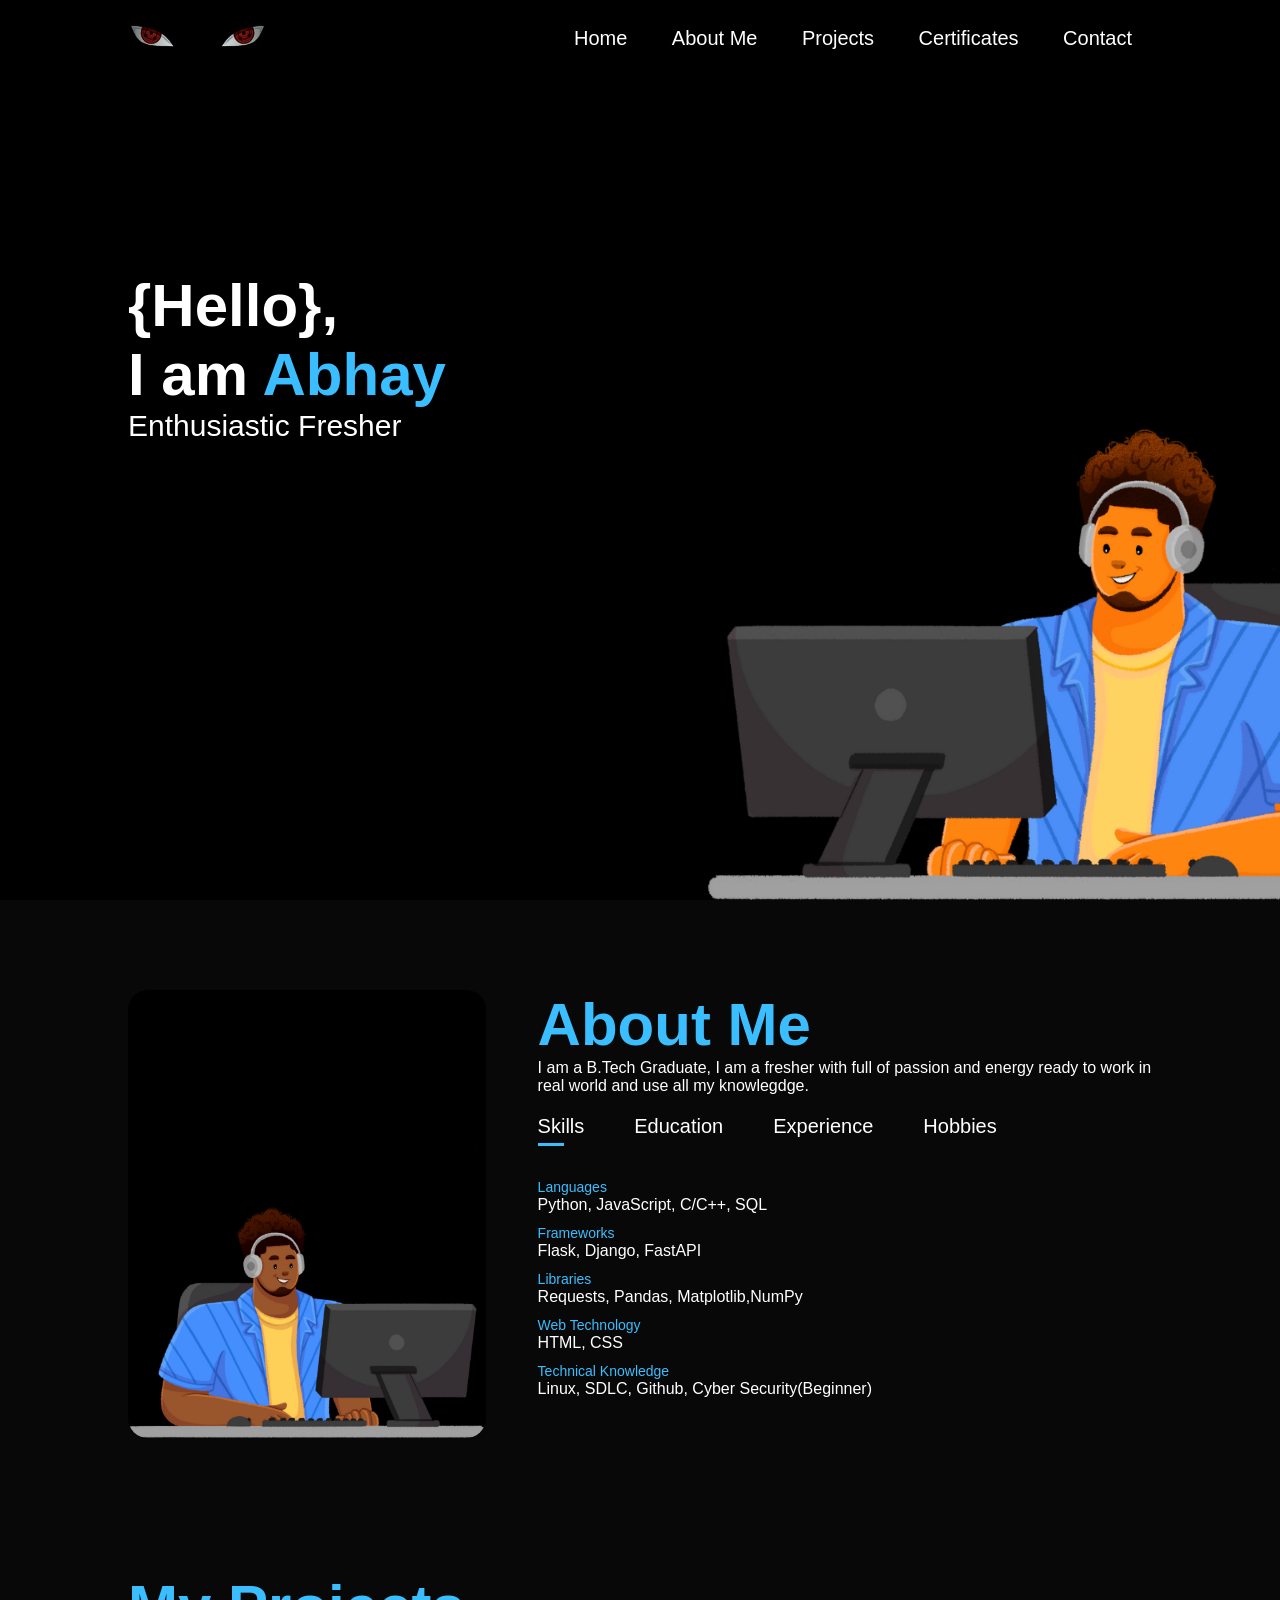
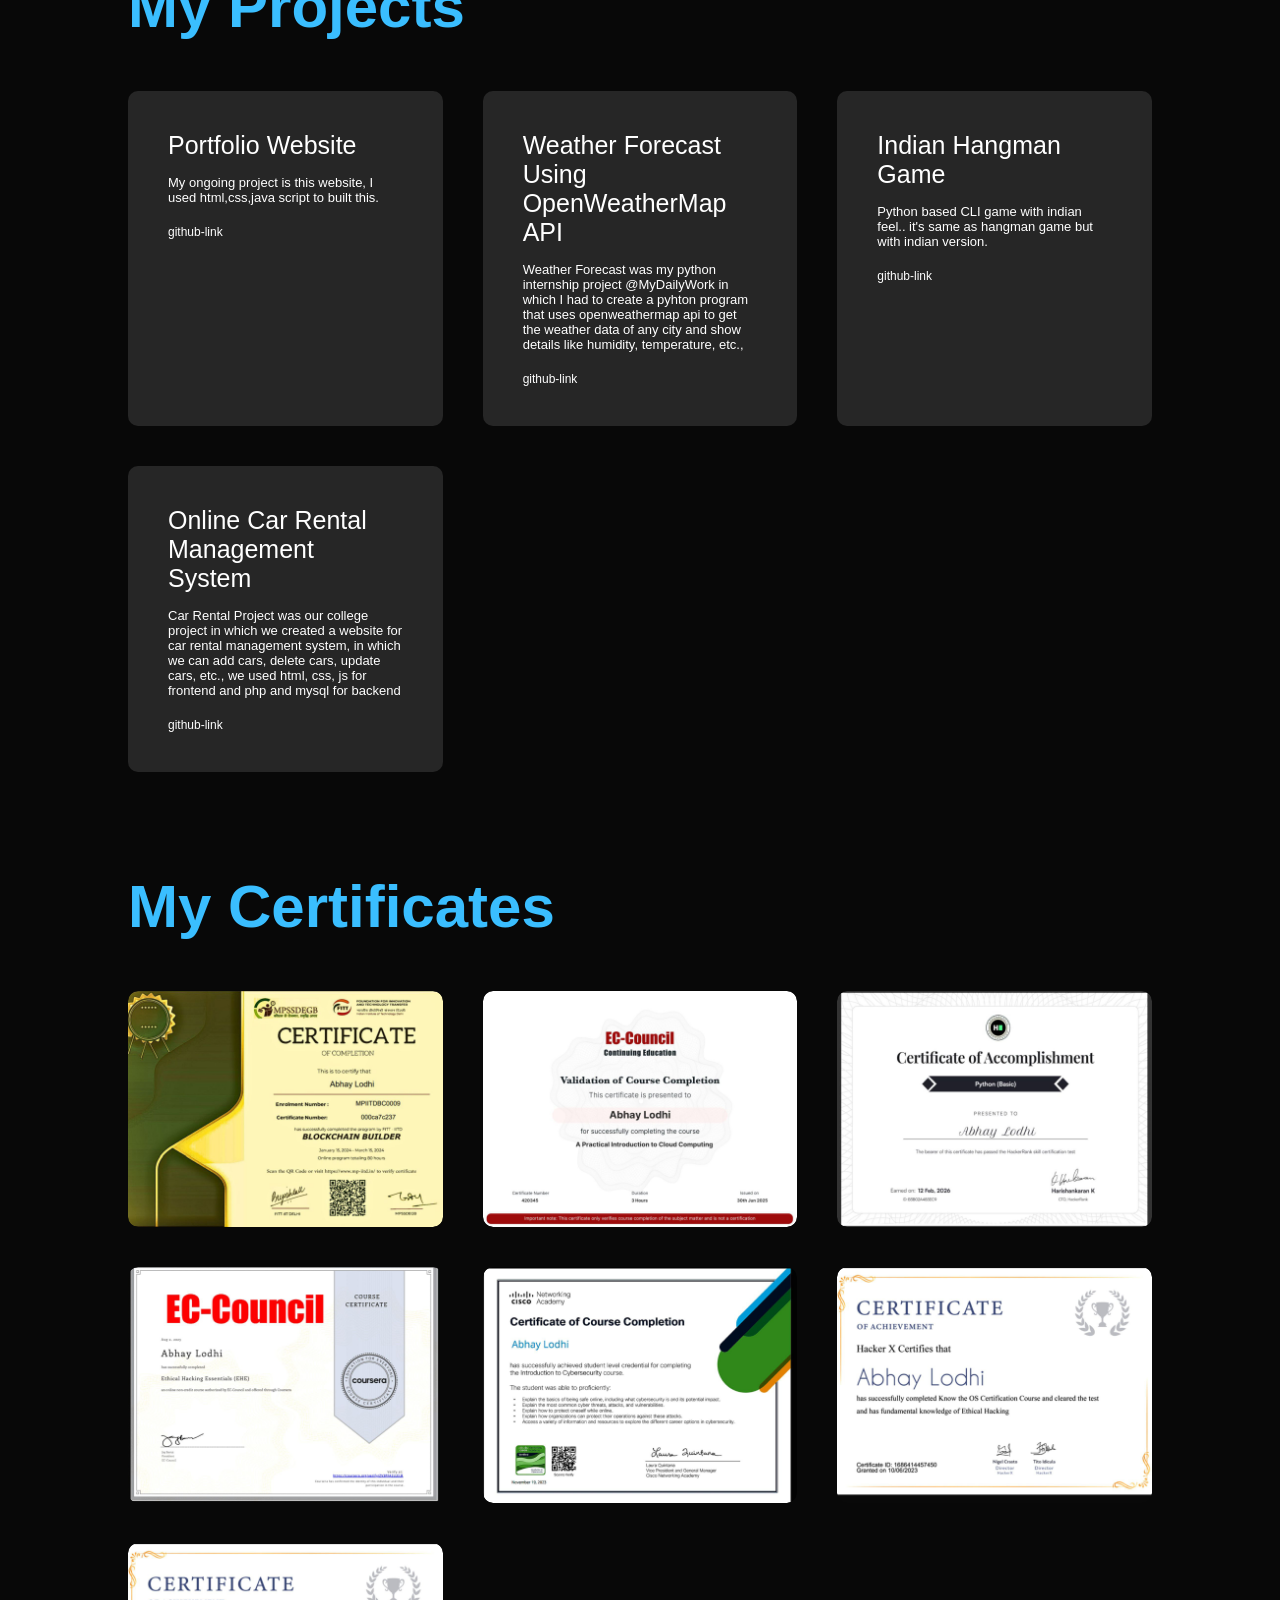
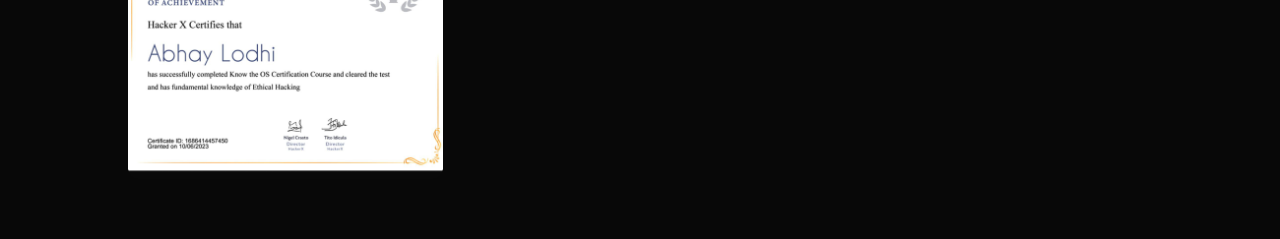
<file: index.html>
<!DOCTYPE html>
<html lang="en">
<head>
    <meta charset="UTF-8">
    <meta name="viewport" content="width=device-width, initial-scale=1.0">
    <title>My Website</title>
    <link rel="stylesheet" href="style.css">
</head>
<body>

<!-- here i am creating a nav bar -->

<div id="header">
    <div class="container">
        <nav>
            <img src="assets/youalreadyundermygenjutsu.jpg" class="logo">
            <ul>
                <li><a href="index.html">Home</a></li>
                <li><a href="#">About Me</a></li>
                <li><a href="#">Projects</a></li>
                <li><a href="#">Certificates</a></li>
                <li><a href="#">Contact</a></li>
            </ul>
        </nav>

<!-- this will be my home page -->

        <div class="header-text">
            <h1>{Hello},<br>I am <span>Abhay</span> </h1>
            <p>Enthusiastic Fresher</p>
        </div>
    </div>
</div>

<!-- this is my about seciton -->

<div id="about">
    <div class="container">
        <div class="row">
            <div class="about-col-1"><img src="assets/about.png" alt=""></div>
            <div class="about-col-2">
                <h1 class="sub-title">About Me</h1>
                <p>I am a B.Tech Graduate, I am a fresher with full of passion and energy ready to work in real world and use all my knowlegdge.</p>
            
            <!-- there are my three main tab -->
            
                <div class="tab-titles">
                    <p class="tab-links active-link" onclick="opentab('skills')">Skills</p>
                    <p class="tab-links" onclick="opentab('education')">Education</p>
                    <p class="tab-links" onclick="opentab('experience')">Experience</p>
                    <p class="tab-links" onclick="opentab('hobbies')">Hobbies</p>
            </div>

            <!-- details about tab -->

                <!-- skill tab -->

            <div class="tab-contents active-tab" id="skills">
                <ul>
                    <li><span>Languages</span><br>Python, JavaScript, C/C++, SQL</li>
                    <li><span>Frameworks</span><br>Flask, Django, FastAPI</li>
                    <li><span>Libraries</span><br>Requests, Pandas, Matplotlib,NumPy</li>
                    <li><span>Web Technology</span><br>HTML, CSS</li>
                    <li><span>Technical Knowledge</span><br>Linux, SDLC, Github, Cyber Security(Beginner)</li>
                    
                </ul>
            </div>

                <!-- education tab -->
            
                <div class="tab-contents" id="education">
                    <ul>
                        <li><span>B.Tech (2021-2025)- 6.75 CGPA</span><br>Computer Science & Engg.</li>
                        <li><span>12th (2020-2021)- 75.6%</span><br>PCM</li>
                        <li><span>10th (2018-2019)- 76.6%</span><br>M.P. Board</li>
                    </ul>
                </div>

                <!-- experience tab -->

                <div class="tab-contents" id="experience">
                    <ul>
                    <li><span>Amdox</span><br>from APR 2026 - PRESENT<br>Data Science & Analytics Intern</li>
                    <li><span>MyDailyWork</span><br>from FEB 2026 - MAR 2026<br>Python Intern</li>    
                    <li><span>Ikshana Core Member</span><br>from SEP 2021 - JAN 2025<br>teach, workshops</li>
                    <li><span>Coding Ninjas & TechGigs</span><br>from JUL 2022 - DEC 2022<br>Ninja Enterprenuer/Campus Ambassador</li>
                    </ul>
                </div>

                <!-- hobby tab -->
                
                <div class="tab-contents" id="hobbies">
                    <ul>
                    <li><span>Playing Chess</span><br>1200+ elo on chess.com</li>
                    <li><span>Solving Rubik's Cube</span><br>Max Time: 3 Min & Min Time:19 Sec</li>
                    <li><span>Reading Manga</span><br>Read More Than 300 Mangas</li>
                    <li><span>Watching Anime</span><br>Watched 200+ Anime Till Now</li>
                    </ul>
                </div>

            </div>
        </div>
    </div>
</div>

<!---------------- my projects ------------------->

<div id="projects">
    <div class="container">
        <h1 class="sub-title">My Projects</h1>
        <div class="projects-list">


            <div >
                <h2>Portfolio Website</h2>
                <p>My ongoing project is this website, I used html,css,java
                   script to built this.
                </p>
                <a href="#">github-link</a>
            </div>

            <div>
                <h2>Weather Forecast Using OpenWeatherMap API</h2>
                <p> Weather Forecast was my python internship project @MyDailyWork in which I had to create a pyhton 
                    program that uses openweathermap api to get the weather data of any city and show details like humidity, temperature, etc.,
                </p>
                <a href="https://github.com/vabhayv/MYDAILYWORK/blob/main/TASKS/Task4/weather_forecast.py">github-link</a>
            </div>

            <div>
                <h2>Indian Hangman Game</h2>
                <p>Python based CLI game with indian feel.. it's same as hangman game but with indian version.
                </p>
                <a href="https://github.com/vabhayv/INDIAN_Hangman_Game/blob/main/main.py">github-link</a>
            </div>

            <div>
                <h2>Online Car Rental Management System</h2>
                <p>Car Rental Project was our college project in which we created a website for car rental management system, in which we can 
                    add cars, delete cars, update cars, etc., we used html, css, js for frontend and php and mysql for backend
                </p>
                <a href="#">github-link</a>
            </div>

            


        </div>

    </div>
</div>

<!-------------my certificate -------- ---> 
<div id="certificates">
    <div class="container">

        <h1 class="sub-title">My Certificates</h1>

        <div class="certificates-list">

            
            <div class="certificate">
                <img src="assets/certificates/blockchain_builder_iit_d.jpg" alt="">
            </div>

            <div class="certificate">
                    <img src="assets/certificates/cloud_computing_ec_council.jpg" alt="">
            </div>

            <div class="certificate">
                    <img src="assets/certificates/python_beginner_hackerrank.jpg" alt="">
            </div>

            <div class="certificate">
                <img src="assets/certificates/ehe_ec_coucil.jpg" alt="">
            </div>

            <div class="certificate">
                    <img src="assets/certificates/introduction_to_cyber_security_cisco.jpg" alt="">
            </div>

            <div class="certificate">
                    <img src="assets/certificates/os_hackerx.jpg" alt="">
            </div>

            <div class="certificate">
                    <img src="assets/certificates/os_hackerx.jpg" alt="">
            </div>

        </div>

    </div>

</div>



<!-- -----java script ---- -->

<script src="script.js"></script>


<!------------------footer------------------->
</body>
</html>
</file>
<file: style.css>
*{
    margin: 0;
    padding: 0;
    font-family: 'Poppins', sans-serif;
    box-sizing: border-box;
}
body{
    background: #080808;
    color: #fff;
}
#header{
    width: 100%;
    height: 100vh;
    background-image: url(assets/home.png);
    background-size: cover;
    background-position: center;
}
.container{
    padding: 10px 10%;
}
/* here i am doing nav bar css */
nav{
    display: flex;
    align-items: center;
    justify-content: space-between;
    flex-wrap: wrap;
}

.logo{
    width: 140px;
}

nav ul li{
    display: inline-block;
    list-style: none;
    margin: 10px 20px;
}

nav ul li a{
     color: #fff;
     text-decoration: none;
     font-size: 20px;
     position: relative;
}
nav ul li a::after{ 
    content: '';
    width: 0;
    height: 3px;
    background: #3abeff;
    position: absolute;
    right: 0;
    bottom: -6px;
    transition: 0.5s;
}
nav ul li a:hover::after{
    width: 100%;
}
.header-text{
    margin-top: 20%;
    font-size: 30px;
}
.header-text h1{
    font-size: 60px;
    margin-top: 20px;
}
.header-text h1 span{
    color: #3abeff;
}
/* about css */
#about{
    padding: 80px 0;
    color: #fff;
}
.row{
    display: flex;
    justify-content: space-between;
    flex-wrap: wrap;
}

.about-col-1{
    flex-basis: 35%;
}
.about-col-1 img{
    width: 100%;
    border-radius: 20px;
}
.about-col-2{
    flex-basis: 60%;
}

.sub-title{
    font-size: 60px;
    font-weight: 600;
    color: #3abeff;
}

.tab-titles{
    display: flex;
    margin: 20px 0 40px;
}
.tab-links{
    margin-right: 50px;
    font-size: 20px;
    font-weight: 500;
    cursor: pointer;
    position: relative;
}
.tab-links::after{
    content: '';
    width: 0;
    height: 3px;
    background: #3abeff;
    position: absolute;
    left: 0;
    bottom: -8px;
    transition: 0.5s;
}
.tab-links.active-link::after{
    width: 57%;
}

.tab-contents ul li{
    list-style: none;
    margin:10px 0;
}
.tab-contents ul li span{
    color: #3abeff;
    font-size: 14px;
}
.tab-contents{
    display: none;
}
.tab-contents.active-tab{
    display: block;
}

/* projects */

#projects{
    padding: 30px 0;
}
.projects-list{
    display: grid;
    grid-template-columns: repeat(auto-fit, minmax(250px,1fr));
    grid-gap: 40px;
    margin-top: 50px;
}
.projects-list div{
    background: #262626;
    padding: 40px;
    font-size: 13px;
    font-weight: 300;
    border-radius: 10px;
    transition: background 0.5s, transform 0.5s;
}
.projects-list div h2{
    font-size: 25px;
    font-weight: 500;
    margin-bottom: 15px;
}
.projects-list div a{
    text-decoration: none;
    color: #fff;
    font-size: 12px;
    margin-top: 20px;
    display: inline-block;
}

.projects-list div:hover{
    background: #005c89;
    transform: translateY(-10px);
}

/* certificates */

#certificates{
    padding: 50px 0;
}
.certificates-list{
    display: grid;
    grid-template-columns: repeat(auto-fit, minmax(250px,1fr));
    grid-gap: 40px;
    margin-top: 50px;
}

.certificate{
    border-radius: 10px;
    position: relative;
    overflow: hidden;
}

.certificate img{
    width: 100%;
    border-radius: 10px;
    display: block;
    transition: transform 0.5s;
}
</file>
